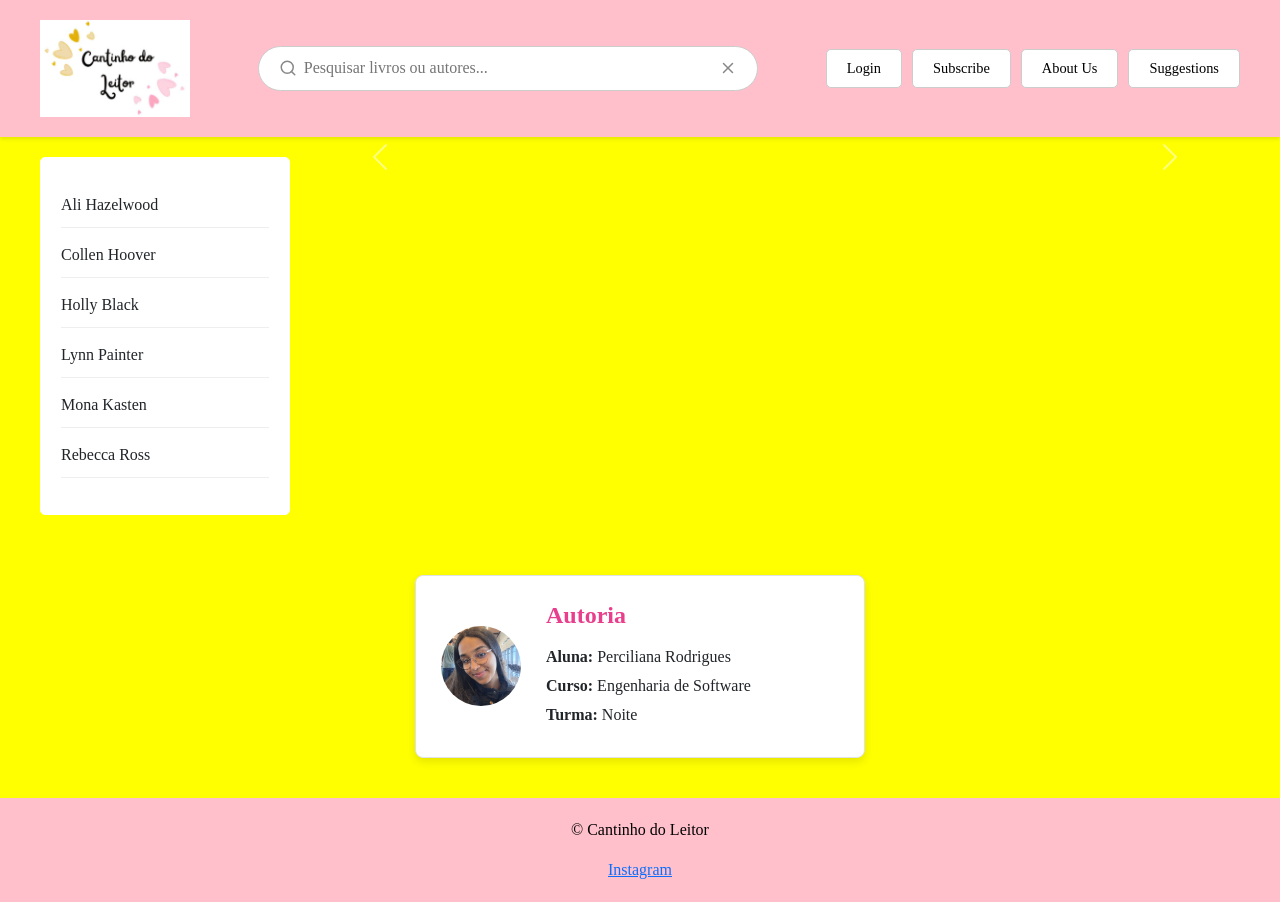
<file: Códigos/index.html>
<!DOCTYPE html>
<html lang="en">
<head>
    <meta charset="UTF-8">
    <meta name="viewport" content="width=device-width, initial-scale=1.0">
    <title>Cantinho do Leitor</title>
    <link href="https://cdn.jsdelivr.net/npm/bootstrap@5.3.3/dist/css/bootstrap.min.css" rel="stylesheet">
    <link rel="stylesheet" href="https://cdnjs.cloudflare.com/ajax/libs/font-awesome/6.5.2/css/all.min.css">
    <link rel="stylesheet" href="style.css"> 
</head>
<body>
    <header class="cabecalho-principal">
        <div class="logo">
            <img src="/Imagens/Cantinho do Leitor Logo.jpg" width="150px" alt="Logo"> 
        </div>
        <div class="barra-pesquisa">
            <input type="text" class="campo-pesquisa" placeholder="Pesquisar livros ou autores...">
            <button class="botao-pesquisa"></button>
            <button class="botao-limpar"></button>
        </div>
        <div class="botoes-login">
            <button class="botao">Login</button>
            <a href="cadastro[cantinho do leitor].html" class="botao">Subscribe</a>
            <button class="botao">About Us</button>
            <button class="botao">Suggestions</button>
        </div>
    </header>

    <main class="conteudo-principal">
        <nav class="menu-lateral">
            <ul class="lista-autores">
                <li>Ali Hazelwood</li>
                <li>Collen Hoover</li>
                <li>Holly Black</li>
                <li>Lynn Painter</li>
                <li>Mona Kasten</li>
                <li>Rebecca Ross</li>
            </ul>
        </nav>

        <div class="container-principal">
            
            <div id="meuCarrossel" class="carousel slide" data-bs-ride="carousel" data-bs-interval="4000">
                <div class="carousel-indicators" id="carousel-indicators-container">
                    </div>
                <div class="carousel-inner" id="carousel-inner-container">
                    </div>
                <button class="carousel-control-prev" type="button" data-bs-target="#meuCarrossel" data-bs-slide="prev">
                    <span class="carousel-control-prev-icon" aria-hidden="true"></span>
                    <span class="visually-hidden">Previous</span>
                </button>
                <button class="carousel-control-next" type="button" data-bs-target="#meuCarrossel" data-bs-slide="next">
                    <span class="carousel-control-next-icon" aria-hidden="true"></span>
                    <span class="visually-hidden">Next</span>
                </button>
            </div>
            
            <section class="secao-bombando">
                <div class="row gy-4" id="container-cards">
                    </div>
            </section>
        </div>
    </main>

    <div class="container-autoria">
        <div class="autoria-card">
            <img src="/Imagens/My photo.jpg" alt="Foto da Autora" class="foto-autoria">
            <div class="autoria-info">
                <h4>Autoria</h4>
                <p><strong>Aluna:</strong> Perciliana Rodrigues</p>
                <p><strong>Curso:</strong> Engenharia de Software</p>
                <p><strong>Turma:</strong> Noite</p>
            </div>
        </div>
    </div>

    <footer class="rodape">
        <p>&copy; Cantinho do Leitor</p>
        <div class="redes-sociais">
            <a href="#" target="_blank">Instagram</a>
        </div>
    </footer>

    <script src="https://cdn.jsdelivr.net/npm/bootstrap@5.3.3/dist/js/bootstrap.bundle.min.js"></script>
    <script src="app.js"></script>
</body>
</html>
</file>
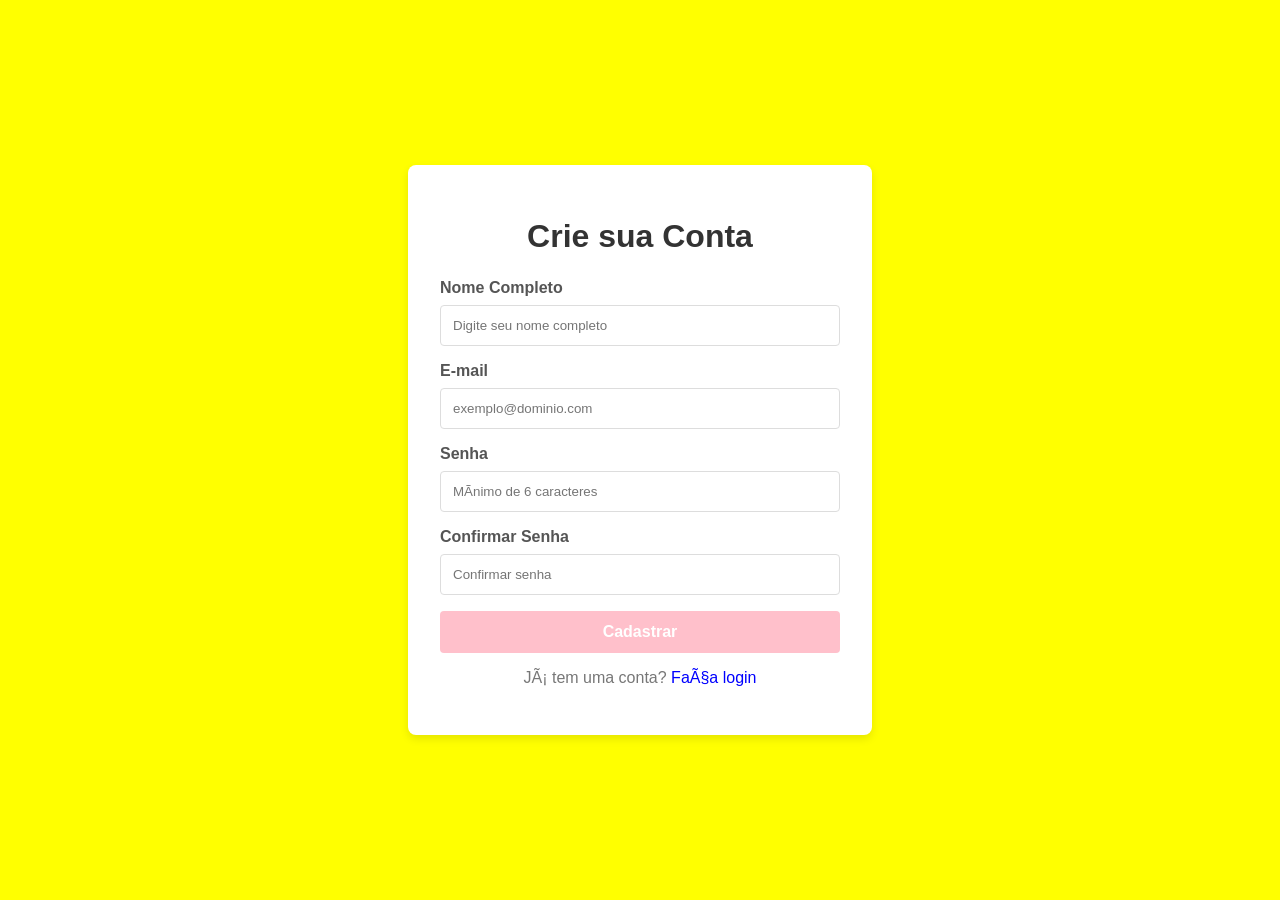
<file: Códigos/cadastro[cantinho do leitor].html>
<!DOCTYPE html>
<html lang="pt-BR">
<head>
    <meta charset="UTF-R">
    <meta name="viewport" content="width=device-width, initial-scale=1.0">
    <title>Página de Cadastro</title>
    <link rel="stylesheet" href="cadastro.css">
</head>
<body>

    <div class="container-cadastro">
        <form id="form-cadastro" action="/caminho-do-backend" method="POST">
            <h1>Crie sua Conta</h1>

            <div class="grupo-form">
                <label for="nome">Nome Completo</label>
                <input type="text" id="nome" name="nome" placeholder="Digite seu nome completo" required>
            </div>

            <div class="grupo-form">
                <label for="email">E-mail</label>
                <input type="email" id="email" name="email" placeholder="exemplo@dominio.com" required>
            </div>

            <div class="grupo-form">
                <label for="senha">Senha</label>
                <input type="password" id="senha" name="senha" placeholder="Mínimo de 6 caracteres" required minlength="6">
            </div>

            <div class="grupo-form">
                <label for="confirmar-senha">Confirmar Senha</label>
                <input type="password" id="confirmar-senha" name="confirmar_senha" placeholder="Confirmar senha" required>
            </div>

            <button type="submit" class="btn-cadastrar">Cadastrar</button>

            <p class="link-login">
                Já tem uma conta? <a href="/login.html">Faça login</a>
            </p>
        </form>
    </div>
    <script  src="app.js"></script>
</body>
</html>
</file>
<file: Códigos/cadastro.css>
/* Estilos gerais para o corpo da página */
        body {
            font-family: Arial, sans-serif;
            background-color: yellow;
            display: flex;
            justify-content: center;
            align-items: center;
            height: 100vh;
            margin: 0;
        }

        /* Container do formulário */
        .container-cadastro {
            background-color: #ffffff;
            padding: 2rem;
            border-radius: 8px;
            box-shadow: 0 4px 8px rgba(0, 0, 0, 0.1);
            width: 100%;
            max-width: 400px;
        }

        /* Título do formulário */
        .container-cadastro h1 {
            text-align: center;
            color: #333;
            margin-bottom: 1.5rem;
        }

        /* Grupo de campos (label + input) */
        .grupo-form {
            margin-bottom: 1rem;
        }

        .grupo-form label {
            display: block;
            margin-bottom: 0.5rem;
            color: #555;
            font-weight: bold;
        }

        .grupo-form input {
            width: 100%;
            padding: 0.75rem;
            border: 1px solid #ddd;
            border-radius: 4px;
            box-sizing: border-box; /* Garante que o padding não afete a largura total */
        }

        /* Botão de cadastro */
        .btn-cadastrar {
            width: 100%;
            padding: 0.75rem;
            border: none;
            border-radius: 4px;
            background-color: pink;
            color: white;
            font-size: 1rem;
            font-weight: bold;
            cursor: pointer;
            transition: background-color 0.3s ease;
        }

        .btn-cadastrar:hover {
            background-color: pink;
        }

        /* Link de login */
        .link-login {
            text-align: center;
            margin-top: 1rem;
            color: #777;
        }

        .link-login a {
            color:blue;
            text-decoration: none;
        }

        .link-login a:hover {
            text-decoration: underline;
        }
</file>
<file: Códigos/style.css>
/* ======================================================== */
/* ESTILOS GLOBAIS E SOBRESCRITAS DO BOOTSTRAP              */
/* ======================================================== */
body {
    /* Usamos !important para garantir que nosso estilo vença o do Bootstrap */
    font-family: cursive !important;
    background-color: yellow !important;
    display: flex;
    flex-direction: column;
    min-height: 100vh;
}

/* Cabeçalho */
.cabecalho-principal {
    display: flex;
    justify-content: space-between;
    align-items: center;
    padding: 20px 40px;
    background-color: pink;
    box-shadow: 0 2px 4px rgba(0, 0, 0, 0.1);
}

.barra-pesquisa {
    display: flex;
    align-items: center;
    position: relative;
    width: 500px; 
    height: 45px;
}

.campo-pesquisa {
    width: 100%; 
    height: 100%;
    border-radius: 25px;
    border: 1px solid #ccc;
    outline: none;
    font-size: 1rem;
    font-family: cursive;
    padding-left: 45px;  
    padding-right: 45px; 
}

.botao-pesquisa {
    position: absolute;
    left: 18px; 
    top: 50%; 
    transform: translateY(-50%);
    background: url('data:image/svg+xml;utf8,<svg xmlns="http://www.w3.org/2000/svg" width="24" height="24" viewBox="0 0 24 24" fill="none" stroke="%23888" stroke-width="2" stroke-linecap="round" stroke-linejoin="round"><circle cx="11" cy="11" r="8"></circle><line x1="21" y1="21" x2="16.65" y2="16.65"></line></svg>') no-repeat center;
    background-size: 18px;
    border: none;
    cursor: pointer;
    width: 24px;
    height: 24px;
}

.botao-limpar {
    position: absolute;
    right: 18px; 
    top: 50%; 
    transform: translateY(-50%);
    background: url('data:image/svg+xml;utf8,<svg xmlns="http://www.w3.org/2000/svg" width="24" height="24" viewBox="0 0 24 24" fill="none" stroke="%23888" stroke-width="2" stroke-linecap="round" stroke-linejoin="round"><line x1="18" y1="6" x2="6" y2="18"></line><line x1="6" y1="6" x2="18" y2="18"></line></svg>') no-repeat center;
    background-size: 18px;
    border: none;
    cursor: pointer;
    width: 24px;
    height: 24px;
}

.botoes-login {
    display: flex;
    gap: 10px;
}

.botao {
    padding: 8px 20px;
    border: 1px solid #ccc;
    border-radius: 5px;
    background-color: #fff;
    cursor: pointer;
    font-size: 0.9rem;
    text-decoration: none;
    color: black;
}

/* Conteúdo Principal */
.conteudo-principal {
    display: flex;
    flex-grow: 1;
    padding: 20px 40px;
}

.container-principal {
    flex-grow: 1;
}

/* Barra Lateral */
.menu-lateral {
    width: 250px;
    background-color: white;
    border: 1px solid white;
    padding: 20px;
    margin-right: 20px;
    border-radius: 5px;
    align-self: flex-start;
    flex-shrink: 0;
}

.lista-autores {
    list-style: none;
    padding-left: 0;
}

.lista-autores li {
    padding: 10px 0;
    margin: 5px 0;
    border-bottom: 1px solid #eee;
}

/* =============================================== */
/* ESTILOS PARA OS COMPONENTES BOOTSTRAP           */
/* =============================================== */

/* Carrossel */
#meuCarrossel .carousel-item img {
    max-height: 400px;
    object-fit: cover;
    border-radius: 10px;
}

.carousel-caption {
    background-color: rgba(0, 0, 0, 0.6);
    border-radius: 5px;
    padding: 1rem;
}

/* Seção dos Cards */
.secao-bombando {
    margin-top: 40px;
}

.card {
    border-radius: 8px !important;
    border: 1px solid #ddd !important;
    transition: transform 0.2s ease, box-shadow 0.2s ease;
}

.card:hover {
    transform: translateY(-5px);
    box-shadow: 0 6px 12px rgba(0,0,0,0.15) !important;
}

.card-img-top {
    height: 300px;
    object-fit: cover;
}

.card-body {
    background-color: white;
}

.card-title {
    font-weight: bold;
    color: #333;
}

/* Botão do Card */
.card .btn-primary {
    background-color: #e83e8c !important;
    border-color: #e83e8c !important;
    font-weight: bold;
}

.card .btn-primary:hover {
    background-color: #d1327b !important;
    border-color: #d1327b !important;
}

/* Seção de Autoria */
.container-autoria {
    padding: 0 40px; 
}
.autoria-card {
    background-color: #ffffff;
    border: 1px solid #dee2e6;
    border-radius: 8px;
    padding: 25px;
    margin: 40px auto;
    box-shadow: 0 4px 8px rgba(0,0,0,0.1);
    display: flex;
    align-items: center;
    max-width: 450px; 
}

.foto-autoria {
    width: 80px;
    height: 80px;
    border-radius: 50%;
    object-fit: cover;
    margin-right: 25px;
}

.autoria-info h4 {
    color: #e83e8c;
    font-weight: bold;
    margin-bottom: 15px;
}

.autoria-info p {
    margin-bottom: 5px;
    font-size: 1rem;
}

/* Rodapé */
.rodape {
    text-align: center;
    padding: 20px;
    background-color: pink;
    color: black;
    margin-top: auto;
}
</file>
